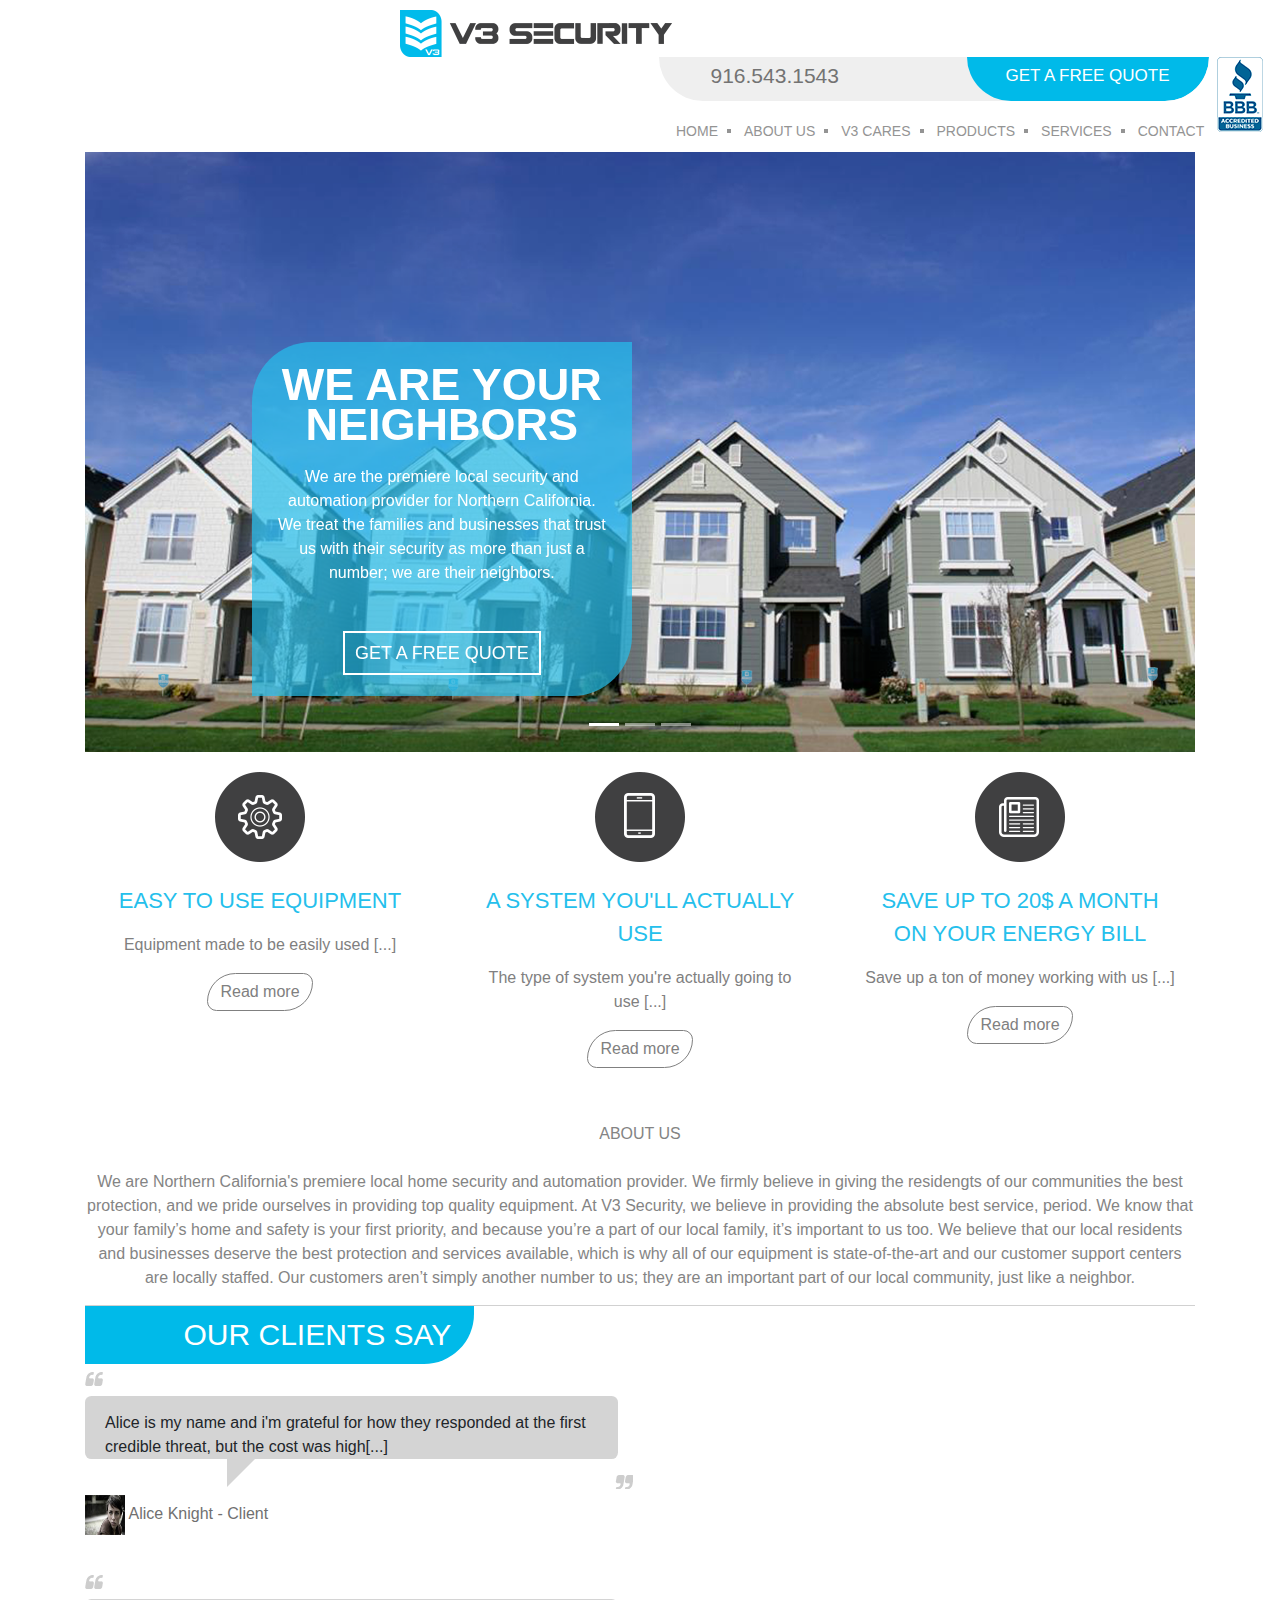
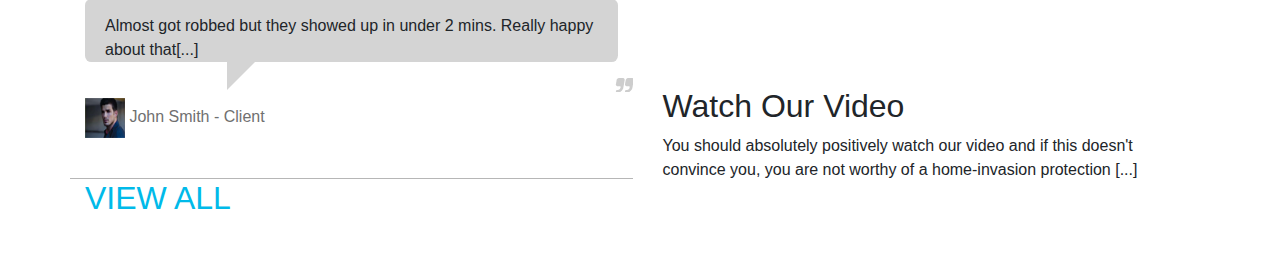
<file: Exercise3/index.html>
<!DOCTYPE html>
<html lang="en">

<head>

  <meta charset="utf-8">
  <meta name="viewport" content="width=device-width, initial-scale=1, shrink-to-fit=no">
  <meta name="description" content="">
  <meta name="author" content="">

  <title>V3 Security</title>

  <!-- Bootstrap core CSS -->
  <link href="vendor/bootstrap/css/bootstrap.min.css" rel="stylesheet">


  <!-- Custom styles for this template -->
  <link href="css/theme-style.css" rel="stylesheet">

  <link rel="stylesheet" href="https://use.fontawesome.com/releases/v5.5.0/css/all.css" integrity="sha384-B4dIYHKNBt8Bc12p+WXckhzcICo0wtJAoU8YZTY5qE0Id1GSseTk6S+L3BlXeVIU"
    crossorigin="anonymous">


  <link rel="stylesheet" href="style.css">
</head>

<body>




  <div class="header-wrap">
    <div class="header">
      <div class="logo" style=" padding-left: 25em; margin-top: 10px">
        <a href=""><img src="images/logo.png"
            alt="Logo V3"></a>
      </div>
      <div class="right">
        <div class="top-left">
          <div class="info">
            <div class="phone">
              <h2>916.543.1543</h2>
            </div>
            <div class="quote">
              <h2><a href="#quote" class="smoothScroll">GET A FREE QUOTE</a></h2>
            </div>
          </div>
          <div class="menu-wrap">
            <div class="menu-top-navigation-container">
              <ul id="menu-top-navigation" class="menu">
                <li class="menu-item"><a href="">HOME</a></li>
                <li class="menu-item"><a href="">ABOUT US</a></li>
                <li class="menu-item"><a href="">V3 CARES</a></li>
                <li class="menu-item"><a href="">PRODUCTS</a></li>
                <li class="menu-item"><a href="">SERVICES</a></li>
                <li class="menu-item"><a href="">CONTACT</a></li>
              </ul>
            </div>
          </div>
        </div>
        <div class="top-right">
          <img src="images/logo2.png" alt="V3 Secondary Logo">
        </div>
      </div>
    </div>
  </div>





  <header class="container">
    <div id="carouselExampleIndicators" class="carousel slide" data-ride="carousel">
      <ol class="carousel-indicators">
        <li data-target="#carouselExampleIndicators" data-slide-to="0" class="active"></li>
        <li data-target="#carouselExampleIndicators" data-slide-to="1"></li>
        <li data-target="#carouselExampleIndicators" data-slide-to="2"></li>
      </ol>
      <div class="carousel-inner" role="listbox">
        <!-- SLIDE ONE -->
        <div class="carousel-item active" style="background-image: url('images/carousel-background.png')">
          <div class="carousel-caption d-none d-md-block">

            <div class="hero-words-wrap">
              <div class="hero-words">
                <h3>We Are Your Neighbors</h3>
                <p>We
                  are the premiere local security and automation provider for Northern
                  California. We treat the families and businesses that trust us with
                  their security as more than just a number; we are their neighbors.</p>
                <p><a href="#quote" target="_self" class="button smoothScroll">Get a Free Quote</a></p>
              </div>
            </div>
          </div>
        </div>
        <!-- SLIDE TWO  -->
        <div class="carousel-item" style="background-image: url('images/carousel-background.png')">
          <div class="carousel-caption d-none d-md-block">

            <div class="hero-words-wrap">
              <div class="hero-words">
                <h3>We Are Your Neighbors</h3>
                <p>We
                  are the premiere local security and automation provider for Northern
                  California. We treat the families and businesses that trust us with
                  their security as more than just a number; we are their neighbors.</p>
                <p><a href="#quote" target="_self" class="button smoothScroll">Get a Free Quote</a></p>
              </div>
            </div>
          </div>
        </div>

        <!-- SLIDE THREE-->
        <div class="carousel-item" style="background-image: url('images/carousel-background.png')">
          <div class="carousel-caption d-none d-md-block">

            <div class="hero-words-wrap">
              <div class="hero-words">
                <h3>We Are Your Neighbors</h3>
                <p>We
                  are the premiere local security and automation provider for Northern
                  California. We treat the families and businesses that trust us with
                  their security as more than just a number; we are their neighbors.</p>
                <p><a href="#quote" target="_self" class="button smoothScroll">Get a Free Quote</a></p>
              </div>
            </div>
          </div>
        </div>


      </div>

    </div>
  </header>



  <div class="container">





    <div class="row">
      <div class="col-lg-4 mb-4" style="text-align: center;">
        <div class="card-body">
          <img src="images/circ-settings.png">
          <p class="details-point">Easy to use equipment</p>
          <p class="details-point-under" style="color:grey"> Equipment made to be easily used [...] </p>
          <a href="" class="btn btn-info" style="border-radius: 30px 10px; color: grey; background-color: #ffffff; border: 1px solid grey;">Read more</a>
        </div>

      </div>
      <div class="col-lg-4 mb-4" style="text-align: center;">
        <div class="card-body">
          <img src="images/circ-phone.png">
          <p class="details-point">A System You'll Actually Use</p>
          <p class="details-point-under" style="color:grey"> The type of system you're actually going to use [...] </p>
          <a href="" class="btn btn-info" style="border-radius: 30px 10px; color: grey; background-color: #ffffff; border: 1px solid grey;">Read more</a>
        </div>
      </div>
      <div class="col-lg-4 mb-4" style="text-align: center;">
        <div class="card-body">
          <img src="images/circ-news.png">
          <p class="details-point">Save up to 20$ a month on Your Energy Bill</p>
          <p class="details-point-under" style="color:grey"> Save up a ton of money working with us [...] </p>
          <a href="" class="btn btn-info" style="border-radius: 30px 10px; color: grey; background-color: #ffffff; border: 1px solid grey;">Read more</a>
        </div>
      </div>
    </div>



    <div class="row" style="padding-top: 10px">
      <div class="col commitment">
        ABOUT US
      </div>
    </div>
    <br>
    <div class="row">
      <div class="col commitment">
          We are Northern California's premiere local home security and automation provider. We firmly believe in giving the residengts of our communities the best protection, 
          and we pride ourselves in providing top quality equipment. At V3 Security, we believe in providing the absolute best service, period. We know that your family’s home and safety is your first priority, 
          and because you’re a part of our local family, it’s important to us too. We believe that our local residents and businesses deserve the best protection and services available, 
          which is why all of our equipment is state-of-the-art and our customer support centers are locally staffed. Our customers aren’t simply another number to us; 
          they are an important part of our local community, just like a neighbor.
      </div>
    </div>




    <div class="clients" style="border-top: 1px solid #d1d1d1">
      <h4>Our Clients Say</h4>
    </div>


    <div class="row">

      <div class="col">

        <div class="row quote-row">



          <div class="col">





            <div class="quote-before"></div>
            <br>
            <div class="quotebox">
              <div class="quotebox-container  speech-bubble">
                <p>Alice is my name and i'm grateful for how they responded at the first credible threat, but the cost was high<span>[...]</span></p>
              </div>
            </div>
            <div class="client-details">
              <img src="images/quote1.png" alt="Client quote">
              <span class="client-name">Alice Knight</span> <span class="client-separator">-</span>
              <span class="client-description">Client</span>
              <i class="fas fa-star"></i> <i class="fas fa-star"></i> <i class="fas fa-star"></i> <i class="far fa-star"></i>
              <i class="far fa-star"></i>
              <span class="glyphicon glyphicon-search" aria-hidden="true"></span>
            </div>


          </div>

        </div>

        <div class="row quote-row">

          <div class="col">


            <div class="quote-before"></div>
            <br>
            <div class="quotebox">
              <div class="quotebox-container  speech-bubble">
                <p>Almost got robbed but they showed up in under 2 mins. Really happy about that<span>[...]</span></p>
              </div>
            </div>
            <div class="client-details">
              <img src="images/quote2.png" alt="Client quote">
              <span class="client-name">John Smith</span> <span class="client-separator">-</span>
              <span class="client-description">Client</span>
              <i class="fas fa-star"></i> <i class="fas fa-star"></i> <i class="fas fa-star"></i> <i class="fas fa-star"></i>
              <i class="far fa-star"></i>
              <span class="glyphicon glyphicon-search" aria-hidden="true"></span>
            </div>



          </div>


        </div>
        <div class="row quote-last-row">
          <div class="col">


            <div>
              <h2 style="color: #00bae9; float: left;"> VIEW ALL </h2>
              <i class="far fa-caret-square-right" style="float: right;"></i>
            </div>
          </div>
        </div>
      </div>
      <div class="col" style="padding-left: 30px;">
        <div class="row">
          <iframe width="560" height="315" src="https://www.youtube.com/embed/gqOEoUR5RHg" frameborder="0" allow="accelerometer; autoplay; encrypted-media; gyroscope; picture-in-picture"
            allowfullscreen></iframe>
        </div>
        <div class="row">
          <div class="col">
            <h2>Watch Our Video</h2>
            <p>You should absolutely positively watch our video and if this doesn't convince you, you are not worthy of a home-invasion protection [...]</p>
          </div>
        </div>
      </div>
    </div>







  </div>




  <!-- Bootstrap core JavaScript -->
  <script src="vendor/jquery/jquery.min.js"></script>
  <script src="vendor/bootstrap/js/bootstrap.bundle.min.js"></script>





</body>

</html>
</file>
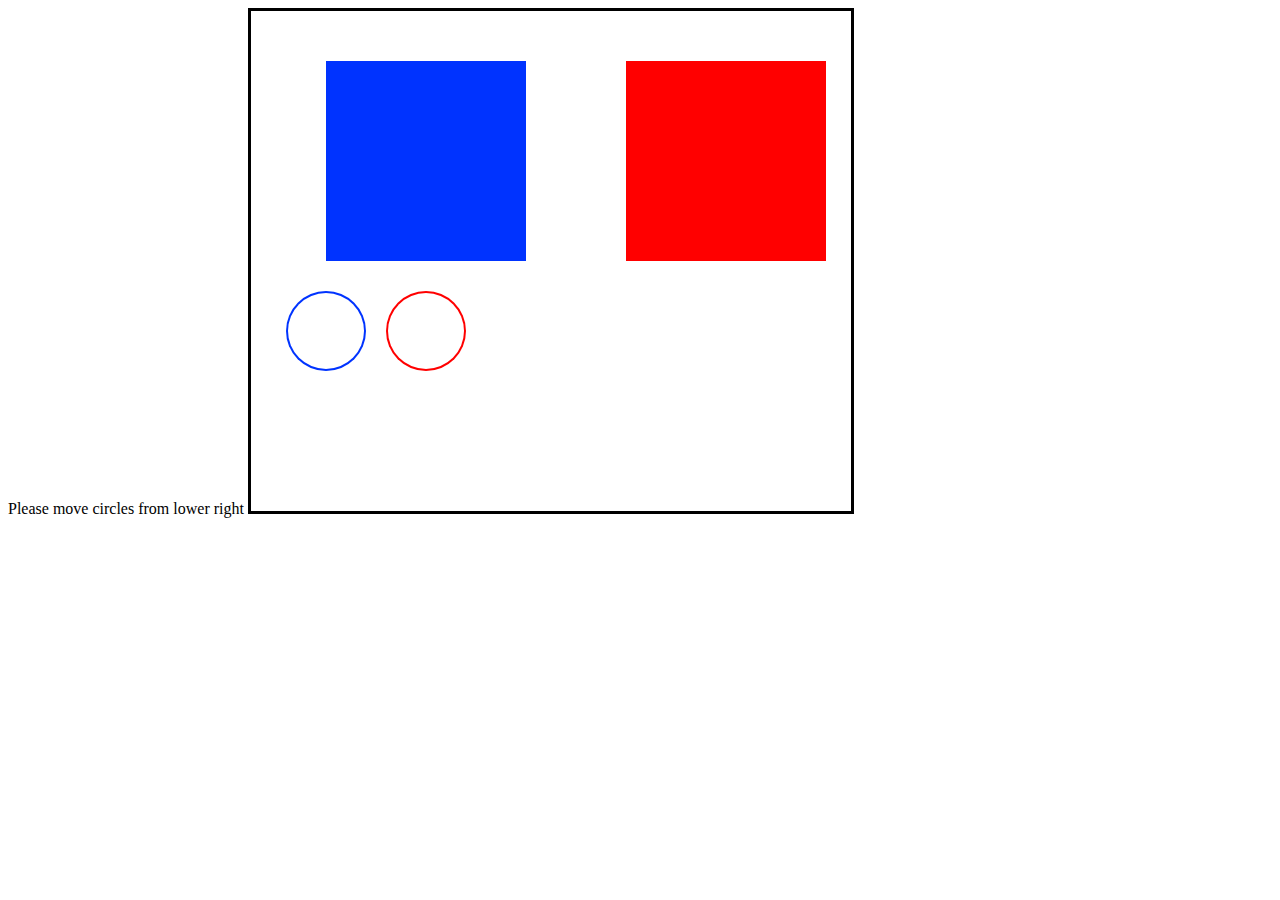
<file: JsExercise1/pagina.html>
<html>

<head>
    <title>Exercise 1</title>
    <style>
        #canvas {
            border: 3px solid #000000;
        }
    </style>
</head>

<body>

    <span style="color: #000000">Please move circles from lower right</span>
    <canvas id="canvas" width=600 height=500></canvas>


    <script>
        var blueSquareCircleColor = '#0033FF';
        var redSquareCircleColor = '#FF0000';
        var squareSize = 200;
        var circleRadius = 40;

        // get canvas related references
        var canvas = document.getElementById("canvas");
        var ctx = canvas.getContext("2d");

        var BB = canvas.getBoundingClientRect();
        var offsetX = BB.left;
        var offsetY = BB.top;
        var WIDTH = canvas.width;
        var HEIGHT = canvas.height;



        // drag related variables
        var dragok = false;
        var startX;
        var startY;

        // an array of objects that define different rectangles
        var rects = [];
        var circles = [];
        rects.push({
            x: 75,
            y: 50,
            width: squareSize,
            height: squareSize,
            fill: blueSquareCircleColor, 
            isDragging: false
        });
        rects.push({
            x: 375,
            y: 50,
            width: squareSize,
            height: squareSize,
            fill: redSquareCircleColor,
            isDragging: false
        });

        circles.push({
            x: 75,
            y: 320,
            radius: circleRadius,
            fill: blueSquareCircleColor, 
            isDragging: false,
            isDisabled : false
        });

        circles.push({
            x: 175,
            y: 320,
            radius: circleRadius,
            fill: redSquareCircleColor,
            isDragging: false,
            isDisabled : false
        });

        // listen for mouse events
        canvas.onmousedown = myDown;
        canvas.onmouseup = myUp;
        canvas.onmousemove = myMove;

        // call to draw the scene
        draw();

        // draw a single rect
        function rect(x, y, w, h) {
            ctx.beginPath();
            ctx.rect(x, y, w, h);
            ctx.closePath();
            ctx.fill();
        }

        function dcircle(x, y, radius) {
            ctx.beginPath();
            ctx.arc(x, y, radius, 0, 2 * Math.PI);
            ctx.closePath();
            ctx.fill();

            ctx.fillStyle = 'white';
            ctx.beginPath();
            ctx.arc(x, y, radius-2, 0, 2 * Math.PI);
            ctx.closePath();
            ctx.fill();
        }

        // clear the canvas
        function clear() {
            ctx.clearRect(0, 0, WIDTH, HEIGHT);
        }

        // redraw the scene
        function draw() {
            clear();
            ctx.fillStyle = "#FFFFFF";
            rect(0, 0, WIDTH, HEIGHT);
            // redraw each rect in the rects[] array
            for (var i = 0; i < rects.length; i++) {
                var currentRect = rects[i];
                ctx.fillStyle = currentRect.fill;
                rect(currentRect.x, currentRect.y, currentRect.width, currentRect.height);
            }
            for (var i = 0; i < circles.length; i++) {
                var circle = circles[i];
                ctx.fillStyle = circle.fill;
                dcircle(circle.x, circle.y, circle.radius);
            }
        }



        // handle mousedown events
        function myDown(e) {

            // tell the browser we're handling this mouse event
            e.preventDefault();
            e.stopPropagation();

            // get the current mouse position
            var mx = parseInt(e.clientX - offsetX);
            var my = parseInt(e.clientY - offsetY);
            console.log('click event at position: ' + mx + ' ' + my);

            // test each rect to see if mouse is inside
            dragok = false;
         
            for (var i = 0; i < circles.length; i++) {
                var c = circles[i];
                if (mx > c.x && mx < c.x + c.radius && my > c.y && my < c.y + c.radius) {
                    // if yes, set that rects isDragging=true
                    dragok = true;
                    c.isDragging = true && !c.isDisabled;
                }
            }

            // save the current mouse position
            startX = mx;
            startY = my;
        }


        function isInside(circle, rectanges){
            for(var i=0; i<rectanges.length; i++){
                var rectangle = rectanges[i];
                if(rectangle.fill == circle.fill){                    
                    if(rectangle.x < circle.x+ circle.radius && rectangle.x + rectangle.width > circle.x+circle.radius){ // within x axix
                        if(rectangle.y < circle.y + circle.radius && rectangle.y + rectangle.height > circle.y + circle.radius){ // within y axis
                            // inside
                            console.log('CIRCLE IS INSIDE');
                            // should block the circle permanently

                            // we can compute where the center of the current rectangle is,
                            // in order to place the circle
                            // in order to compute the center, we need to comptute relative 
                            // according to the current enclosing rectangle
                            circle.x = rectangle.x + rectangle.width / 2;
                            circle.y = rectangle.y + rectangle.height / 2;

                            circle.isDisabled = true;
                            draw();
                        }
                    }
                }
            }
        }

        // handle mouseup events
        function myUp(e) {
            // tell the browser we're handling this mouse event
            e.preventDefault();
            e.stopPropagation();

            // clear all the dragging flags
            dragok = false;
            for (var i = 0; i < rects.length; i++) {
                rects[i].isDragging = false;
            }
            for (var i = 0; i < circles.length; i++) {
                circles[i].isDragging = false;
                if(isInside(circles[i], rects)){
                    console.log('IS INSIDE...');
                }
            }

            // TODO: check if circle is within rectangle of same color

        }


        // handle mouse moves
        function myMove(e) {
            // if we're dragging anything...
            if (dragok) {


                // tell the browser we're handling this mouse event
                e.preventDefault();
                e.stopPropagation();

                // get the current mouse position
                var mx = parseInt(e.clientX - offsetX);
                var my = parseInt(e.clientY - offsetY);

                // calculate the distance the mouse has moved
                // since the last mousemove
                var dx = mx - startX;
                var dy = my - startY;

                // move each rect that isDragging 
                // by the distance the mouse has moved
                // since the last mousemove
                for (var i = 0; i < rects.length; i++) {
                    var r = rects[i];
                    if (r.isDragging) {
                        r.x += dx;
                        r.y += dy;
                    }
                }

                for (var i = 0; i < circles.length; i++) {
                    var c = circles[i];
                    if (c.isDragging) {
                        c.x += dx;
                        c.y += dy;
                    }
                }

                // redraw the scene with the new rect positions
                draw();

                // reset the starting mouse position for the next mousemove
                startX = mx;
                startY = my;

            }
        }
    </script>

</body>

</html>
</file>
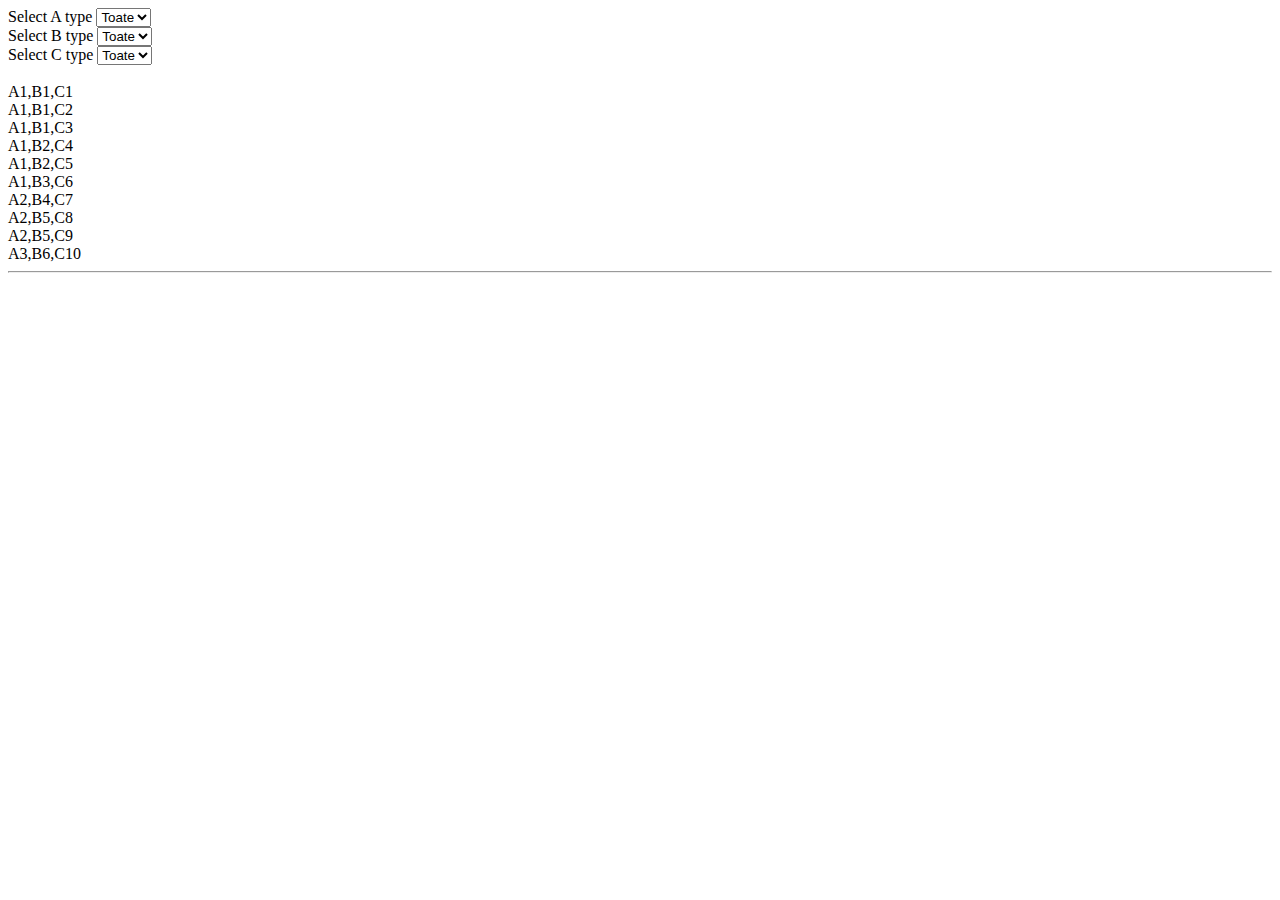
<file: JsExercise2/pagina_ex2.html>
<html>
<script src="https://ajax.googleapis.com/ajax/libs/jquery/3.3.1/jquery.min.js"></script>
<head>
</head>
<body>
    <div>
        Select A type <select id="A">
        </select>
    </div>
    <div>
        Select B type <select id="B">
        </select>
    </div>
    <div>
        Select C type
        <select id="C">
        </select>
    </div>
    <br />
    <div id="optiuniPosibile">
    </div>

    <hr>
    <script>

        // functie pentru scoaterea duplicatelor dintr-un array
        // detalii: https://stackoverflow.com/questions/9229645/remove-duplicate-values-from-js-array
        function _removeDuplicates(optiuni) {

            var uniqueOptions = [];
            $.each(optiuni, function (i, el) {
                if ($.inArray(el, uniqueOptions) === -1) uniqueOptions.push(el);
            });
            return uniqueOptions;
        }

        // functie folosita pentru generarea HTML-ului cu optiunile pentru un anumit select
        function _generareOptiuniSelect(id, optiuni) {
            var optiuniUnice = _removeDuplicates(optiuni);

            var optiuniStr = "<option>Toate</option>";
            for (var i = 0; i < optiuniUnice.length; i++) {
                optiuniStr += "<option>" + optiuniUnice[i] + "</option>";
            }
            console.log('setam');
            $(id).html(optiuniStr);
        }

        // functie ce centralizeaza si genereaza HTML-ul pentru toate cele 3 select-uri
        function generareOptiuni(optiuniValide) {
            var optiuniA = [];
            var optiuniB = [];
            var optiuniC = [];


            var continutDivPrezentare = "";
            for (var i = 0; i < optiuniValide.length; i++) {
                optiuniA.push(optiuniValide[i][0]);
                optiuniB.push(optiuniValide[i][1]);
                optiuniC.push(optiuniValide[i][2]);
                continutDivPrezentare += "<div>" + optiuniValide[i][0];
                continutDivPrezentare += "," + optiuniValide[i][1];
                continutDivPrezentare += "," + optiuniValide[i][2] + "</div>";
            }

            $('#optiuniPosibile').html(continutDivPrezentare);

            _generareOptiuniSelect('#A', optiuniA);
            _generareOptiuniSelect('#B', optiuniB);
            _generareOptiuniSelect('#C', optiuniC);

        }


        var selectieCurenta = [null, null, null]; // valorile curent selectate de user
        var tuplurileAll = []; // toate valorile posibile incarcate din fisierul db/testData.txt


        $('#A').change(function () {
            console.log('valoare selectie: ', $(this).val());
            selectieCurenta[0] = $(this).val();
            optiuni = getValidOptions(selectieCurenta, tuplurileAll);
            console.log('optiuni valide: ', optiuni);
            generareOptiuni(optiuni);
        });

        $('#B').change(function () {
            console.log('valoare selectie: ', $(this).val());
            selectieCurenta[1] = $(this).val();
            optiuni = getValidOptions(selectieCurenta, tuplurileAll);
            console.log('optiuni valide: ', optiuni);
            generareOptiuni(optiuni);
        });

        $('#C').change(function () {
            console.log('valoare selectie: ', $(this).val());
            selectieCurenta[2] = $(this).val();
            optiuni = getValidOptions(selectieCurenta, tuplurileAll);
            console.log('optiuni valide: ', optiuni);
            generareOptiuni(optiuni);
        });
        // selectie este un parametru de genul ['A1', null, null]
        // sau [null, 'B2', null]
        // sau ['A1', 'B2', null]
        function getValidOptions(selectie, tuplurile) {
            var optiuniValide = [];
            for (var i = 0; i < tuplurile.length; i++) {
                // console.log('iteratie curenta: ', tuplurile[i]);
                var toateValide = true;
                for (var j = 0; j < selectie.length; j++) {

                    if (selectie[j] == null) {
                        // nimic selectat, skip
                    } else {
                        // var string1 = new String(selectie[j]).valueOf().trim();
                        // var string2 = new String(tuplurile[i][j]).valueOf().trim();
                        var string1 = selectie[j].trim();
                        var string2 = tuplurile[i][j].trim();

                        if (string1 !== string2) {
                            // console.log(selectie[j] + ' este diferit de ' + tuplurile[i][j]);
                            toateValide = false;
                        }
                    }
                }
                if (toateValide) {
                    optiuniValide.push(tuplurile[i]);
                }
            }
            // console.log(optiuniValide);
            return optiuniValide;
        }

        // functie ce incarca datele din fisierul db/testData.txt
        // si construieste array-urile folosite ulterior pentru generarea
        // optiunilor select-urilor
        function incarcareBazaDate() {
            $.ajax({
                url: 'db/testData.txt',
                success: function (datele) {
                    console.log('am incarcat datele: ');
                    var liniile = datele.split("\n");
                    var tuplurile = [];
                    console.log(liniile);
                    console.log(liniile.length);

                    for (var i = 0; i < liniile.length; i++) {
                        var tuplu = liniile[i].split(",");
                        tuplurile.push(tuplu);
                        console.log("TUPLU: ", tuplu);
                    }

                    tuplurileAll = tuplurile;
                    console.log('------------------------------');
                    generareOptiuni(tuplurileAll);
                }
            });
        }

        incarcareBazaDate();  // apelul "principal" pentru a porni incarcarea datelor
    </script>

</body>
</html>
</file>
<file: Exercise3/css/theme-style.css>
.carousel-item {
  height: 65vh;
  min-height: 600px;
  background: no-repeat center center scroll;
  -webkit-background-size: cover;
  -moz-background-size: cover;
  -o-background-size: cover;
  background-size: cover;
}

.portfolio-item {
  margin-bottom: 30px;
}
</file>
<file: Exercise3/style.css>
.hero-words-wrap {
    width: 100%;
    max-width: 1000px;
    margin: 0 auto;
    z-index: 999;
    position: relative;
}
.hero-words {
    top: 690px;
    margin: 10% 0 0 0;
    background: rgba(37,191,236,0.7);
    width: 49%;
    padding: 3% 3% 0 3%;
    border-radius: 60px 0!important;
    -webkit-border-radius: 60px 0;
    -moz-border-radius: 60px 0;
    -o-border-radius: 60px 0;
}
.hero-words h3 {
    color: #fff;
    font-size: 45px;
    font-weight: 900;
    text-transform: uppercase;
    line-height: 40px;
    margin: 0;
    padding: 0 0 10px 0;
}
.hero-words p {
    font-size: 16px;
    line-height: 24px;
    color: #fff;
    padding: 10px 0 30px 0;
}
.hero-words .button {
    background: none;
    border: 2px solid #fff;
    padding: 10px;
    text-transform: uppercase;
    text-align: center;
    color: #fff;
    font-style: normal;
    font-size: 18px;
    border-radius: 20px 0;
    -webkit-border-radius: 20px 0;
    -moz-border-radius: 20px 0;
    -o-border-radius: 20px 0;
}


/*** MENIU ***/


.menu-wrap {
    clear: both;
    overflow: hidden;
    padding: 0;
    margin: 0;
    width: 100%;
}
.menu {
    list-style: none;
    margin: 0px;
    padding: 0;
    width: auto;
    clear: both;
    overflow: hidden;
    float: right;
}
.menu li {
    float: left;
    margin: 0;
    padding: 10px 0 0 0;
    list-style: none;
    background: none;
    text-align: center;
    width: auto;
    display: block;
}

.menu li a, .menu li a:link, .menu li a:visited {
    color: #949494;
    display: block;
    font-size:14px;
    font-family: 'Maven Pro', sans-serif;
    font-style:normal;
    font-weight: 300;
    text-decoration:none;
    margin: 0px 0 0 0;
    padding: 10px 13px;
    text-transform: uppercase;
    background: url(images/menu-div.png) no-repeat center right;
}
.menu li:first-child a {
    padding-left: 0px!important;
}
.menu li:last-child a {
    background: none!important;
}
.menu li.current_page_item a, .menu li.current-menu-item a {
    color: #00bae9;
    font-weight: 700;	
}

/*** SUB-MENIU ***/

.menu li ul {
    z-index: 999999;
    position: absolute;
    height: auto;
    margin: 0;
    padding: 0;
    text-align: left;
    left: -999em;
    border-bottom: 2px solid #2d2d2d;
    min-width: 150px;
    *width: 225px;
    *margin: 0 0 0 -62px;
}
.menu li li,
.menu li.current_page_item li, .menu li.current-menu-item li {
    float: none!important;
    padding:0;
    margin: 0!important;
    background: none!important;
    text-align: left;
    width: 100%;
}
.menu li li a,
.menu li.current_page_item li a, .menu li.current-menu-item li a {
    padding: 5px 10px 5px 10px!important;
    text-transform: none!important;
    color: #fff!important;
    margin: 0!important;
    background: none!important;
    border-bottom: 1px solid #2d2d2d;
}
.menu li li a:hover, .menu li li.current_page_item a, .menu li li.current-menu-item a {
    background: #1d1d1d!important;
    border-bottom: 1px solid #f23357!important;
}
.menu li:hover ul ul, .menu li:hover ul ul ul, .menu li.sfhover ul ul, .menu li.sfhover ul ul ul {
    left: -999em;
}
.menu li:hover ul, .menu li li:hover ul, .menu li li li:hover ul, .menu li.sfhover ul, .menu li li.sfhover ul, .menu li li li.sfhover ul {
    left: auto;
}
.menu li:hover, .menu li.sfhover {
    position: static;
}



.right {
    width: 70%;
    float: right;
}
.right .top-left {
    width: 93%;
    float: left;
}
.right .top-left .info {
    background: #efefef;
    clear: both;
    overflow: hidden;
    width: 66%;
    margin: 0 1% 0 0;
    float: right;
    border-radius: 0 0 100px 100px;
    -moz-border-radius: 0 0 100px 100px;
    -webkit-border-radius: 0 0 100px 100px;
    -o-border-radius: 0 0 100px 100px;
}


.info .quote {
    background: #00bae9;
    width: 44%;
    clear: none;
    overflow: inherit;
    padding: 1.5% 4% 2.5% 7%;
    float: right;
    border-radius: 0 0 100px 100px;
    -moz-border-radius: 0 0 100px 100px;
    -webkit-border-radius: 0 0 100px 100px;
    -o-border-radius: 0 0 100px 100px;
}
.info .quote h2 {
    color: #fff;
    font-size: 17px;
    text-transform: uppercase;
    margin: 0;
    padding: 0;
    font-weight: 500;
    line-height: 22px;
}
.info .quote h2 a {
    color: #fff;
    text-decoration: none;
    font-style: normal;
    padding: 0 15px 0 0;
}


.info .phone {
    width: 39%;
    float: left;
    padding: 1.5% 3% 2.5% 3%;
}
.info .phone h2 {
    font-size: 21px;
    color: #737373;
    margin: 0 0 0 10px;
    padding: 0 0 0 25px;
    font-weight: 500;
    line-height: 22px;
}

.details-point {
    padding-top: 1em;
    text-decoration: none;
    color: #25bfec;
    text-transform: uppercase;
    font-size: 22px;
}


.commitment{
    text-align: center;
    font-family: 'Maven Pro', sans-serif;
    color: #848484;
}


.clients h4 {
    width: 35%;
    padding: 1% 2%;
    background: #00bae9;
    top: 0;
    text-transform: uppercase;
    color: #fff;
    text-align: right;
    left: 0;
    font-size: 30px;
    font-weight: 300;
    border-radius: 0 0 50px 0;
    -webkit-border-radius: 0 0 50px 0;
    -moz-border-radius: 0 0 50px 0;
    -o-border-radius: 0 0 50px 0;
}


.clients{
    margin-top: 15px;
}


.quote-bottom {
    padding: 0px 0 5px 0;
    background: url(images/quote-2.png) no-repeat right bottom;
}

.quote-before::before{
    content: "";
    background: url('images/quotes-left.png');
    height: 14px; 
    width: 18px;  
    position: absolute;
}
.quotebox::after{
    content: "";
  
    background: url('images/quotes-right.png');
    height: 14px; 
    width: 18px;  
    position: absolute;
    right: 0px;

}
.quotebox-container{
    padding: 15px 0 0px 20px;
    /* float: right; */
}

div.client-details img{
   
    height: 40px;
    width: 40px;
}

div.client-details{
    padding-top: 20px;
}

.client-name{
    color: #707070;
}
.client-separator{
    color: #707070;
}

.client-description{
    color: #707070;
}


.speech-bubble {
	position: relative;
	background: #D4D4D4;
	border-radius: .4em;
}

.speech-bubble:after {
	content: '';
	position: absolute;
	bottom: 0;
	left: 50%;
	width: 0;
	height: 0;
	border: 28px solid transparent;
	border-top-color: #D4D4D4;
	border-bottom: 0;
	border-left: 0;
	margin-left: -124px;
	margin-bottom: -28px;
}

.quote-row{
    padding-bottom: 40px;
}

.quote-last-row{
    padding-bottom: 40px;
    border-top: 1px solid rgb(182, 182, 182);
}
</file>
